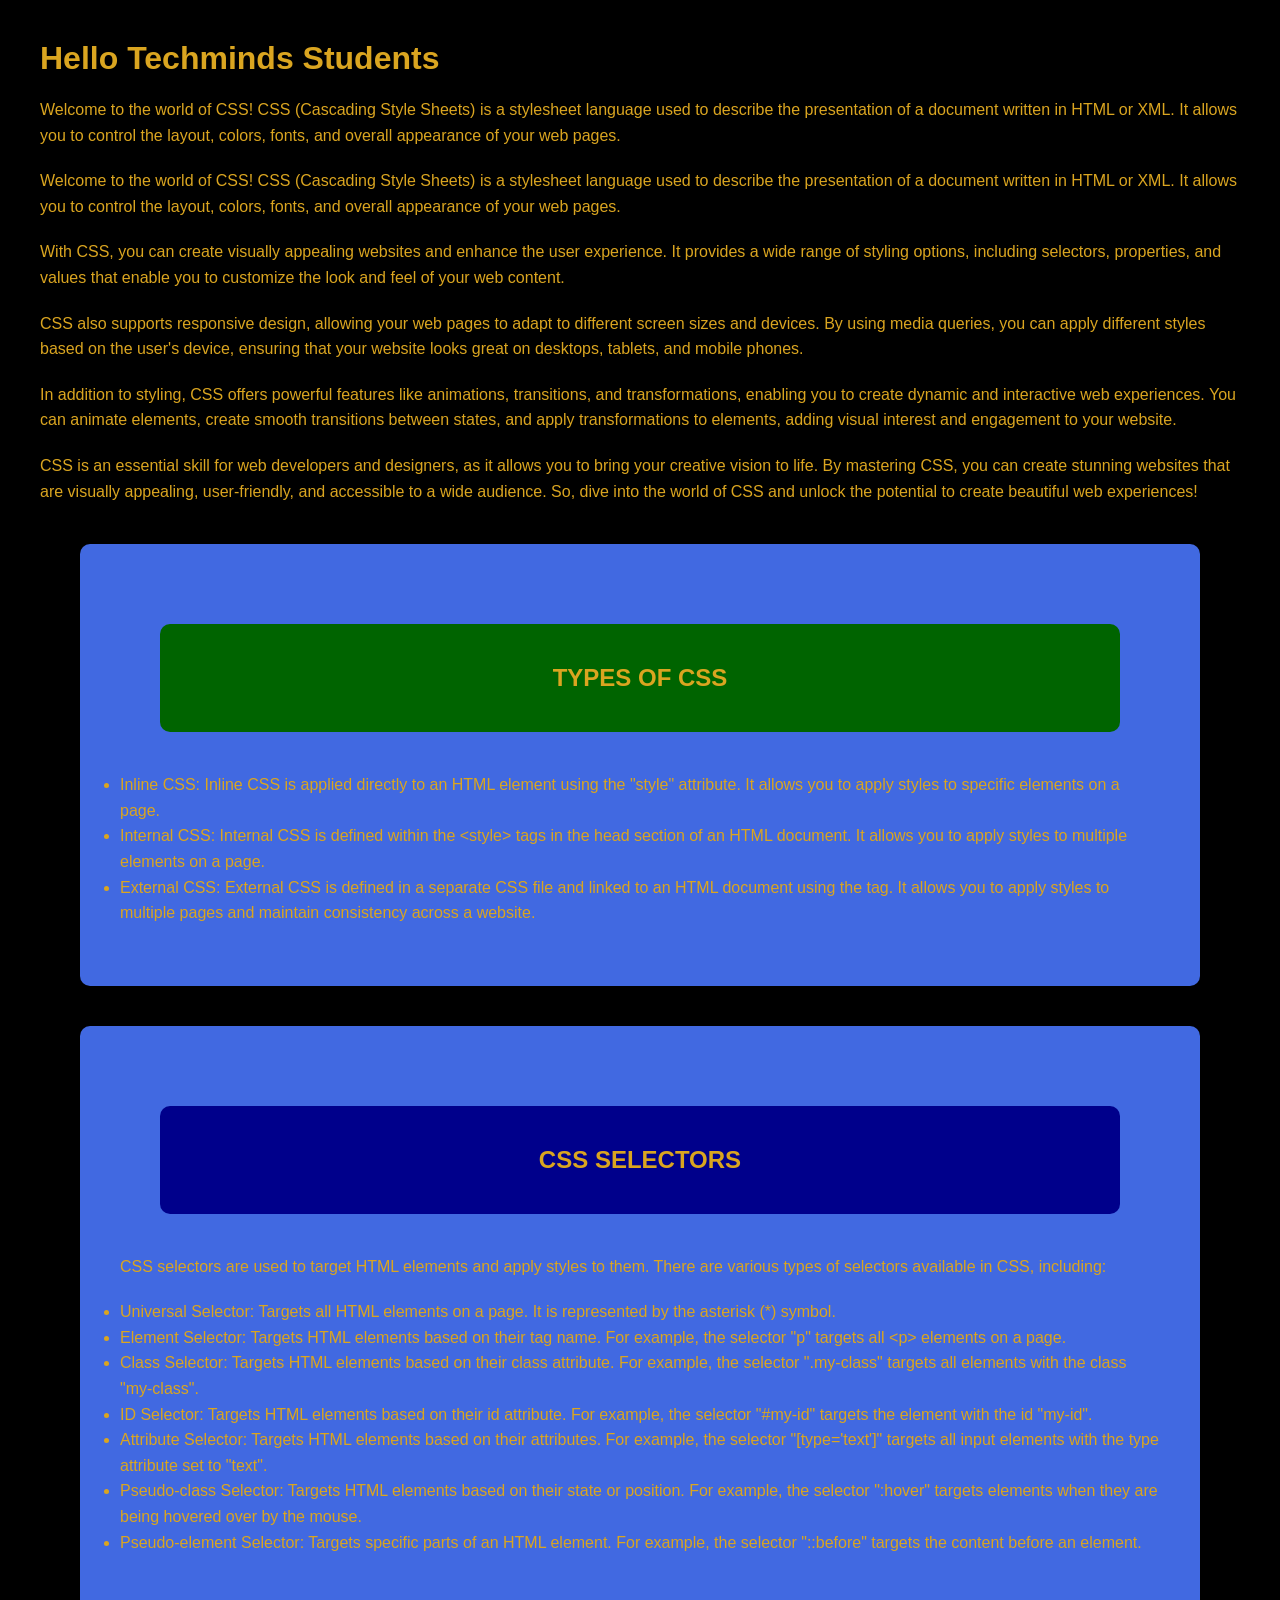
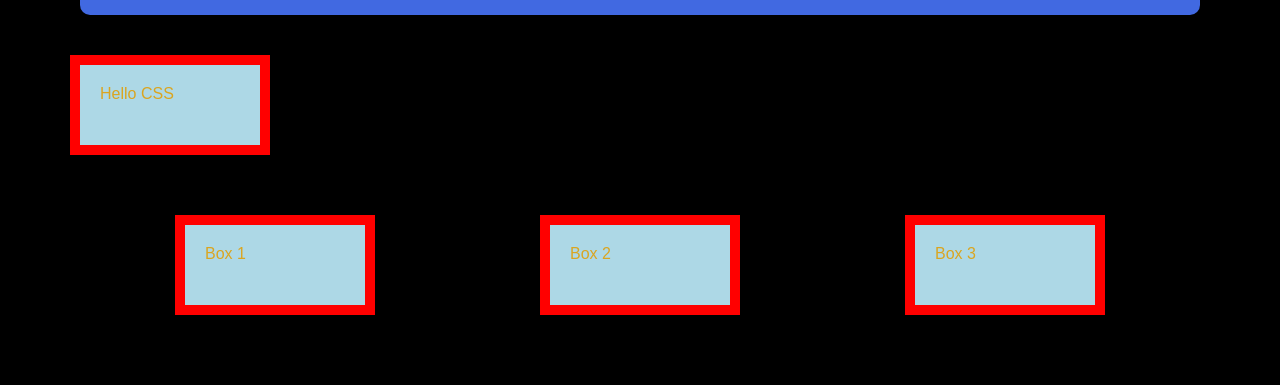
<file: CSS/index.html>
<!DOCTYPE html>
<html lang="en">
<head>
    <meta charset="UTF-8">
    <meta name="viewport" content="width=device-width, initial-scale=1.0">
    <title>CSS</title>
    <link rel="stylesheet" href="styles.css">
</head>
<body>
    <h1>Hello Techminds Students</h1>
    <p>Welcome to the world of CSS! CSS (Cascading Style Sheets) is a stylesheet language used to describe the presentation of a document written in HTML or XML. It allows you to control the layout, colors, fonts, and overall appearance of your web pages.</p>
    <p>Welcome to the world of CSS! CSS (Cascading Style Sheets) is a stylesheet language used to describe the presentation of a document written in HTML or XML. It allows you to control the layout, colors, fonts, and overall appearance of your web pages.</p>
    <p>With CSS, you can create visually appealing websites and enhance the user experience. It provides a wide range of styling options, including selectors, properties, and values that enable you to customize the look and feel of your web content.</p>
    <p>CSS also supports responsive design, allowing your web pages to adapt to different screen sizes and devices. By using media queries, you can apply different styles based on the user's device, ensuring that your website looks great on desktops, tablets, and mobile phones.</p>
    <p>In addition to styling, CSS offers powerful features like animations, transitions, and transformations, enabling you to create dynamic and interactive web experiences. You can animate elements, create smooth transitions between states, and apply transformations to elements, adding visual interest and engagement to your website.</p>
    <p>CSS is an essential skill for web developers and designers, as it allows you to bring your creative vision to life. By mastering CSS, you can create stunning websites that are visually appealing, user-friendly, and accessible to a wide audience. So, dive into the world of CSS and unlock the potential to create beautiful web experiences!</p>

    <div class="css">
        <h2 id="types">Types of CSS</h2>
        <ul>
            <li>Inline CSS: Inline CSS is applied directly to an HTML element using the "style" attribute. It allows you to apply styles to specific elements on a page.</li>
            <li>Internal CSS: Internal CSS is defined within the &lt;style&gt; tags in the head section of an HTML document. It allows you to apply styles to multiple elements on a page.</li>
            <li>External CSS: External CSS is defined in a separate CSS file and linked to an HTML document using the <link> tag. It allows you to apply styles to multiple pages and maintain consistency across a website.</li>
        </ul>   
    </div>

    <div class="css">
        <h2 id="selectors">CSS Selectors</h2>
        <p>CSS selectors are used to target HTML elements and apply styles to them. There are various types of selectors available in CSS, including:</p>
        <ul>
            <li>Universal Selector: Targets all HTML elements on a page. It is represented by the asterisk (*) symbol.</li>
            <li>Element Selector: Targets HTML elements based on their tag name. For example, the selector "p" targets all &lt;p&gt; elements on a page.</li>
            <li>Class Selector: Targets HTML elements based on their class attribute. For example, the selector ".my-class" targets all elements with the class "my-class".</li>
            <li>ID Selector: Targets HTML elements based on their id attribute. For example, the selector "#my-id" targets the element with the id "my-id".</li>
            <li>Attribute Selector: Targets HTML elements based on their attributes. For example, the selector "[type='text']" targets all input elements with the type attribute set to "text".</li>
            <li>Pseudo-class Selector: Targets HTML elements based on their state or position. For example, the selector ":hover" targets elements when they are being hovered over by the mouse.</li>
            <li>Pseudo-element Selector: Targets specific parts of an HTML element. For example, the selector "::before" targets the content before an element.</li>
        </ul>
    </div>

    <div class="box">
        Hello CSS
    </div>

    <div class="container">
        <div class="box">Box 1</div>
        <div class="box">Box 2</div>
        <div class="box">Box 3</div>
    </div>
</body>
</html>
</file>
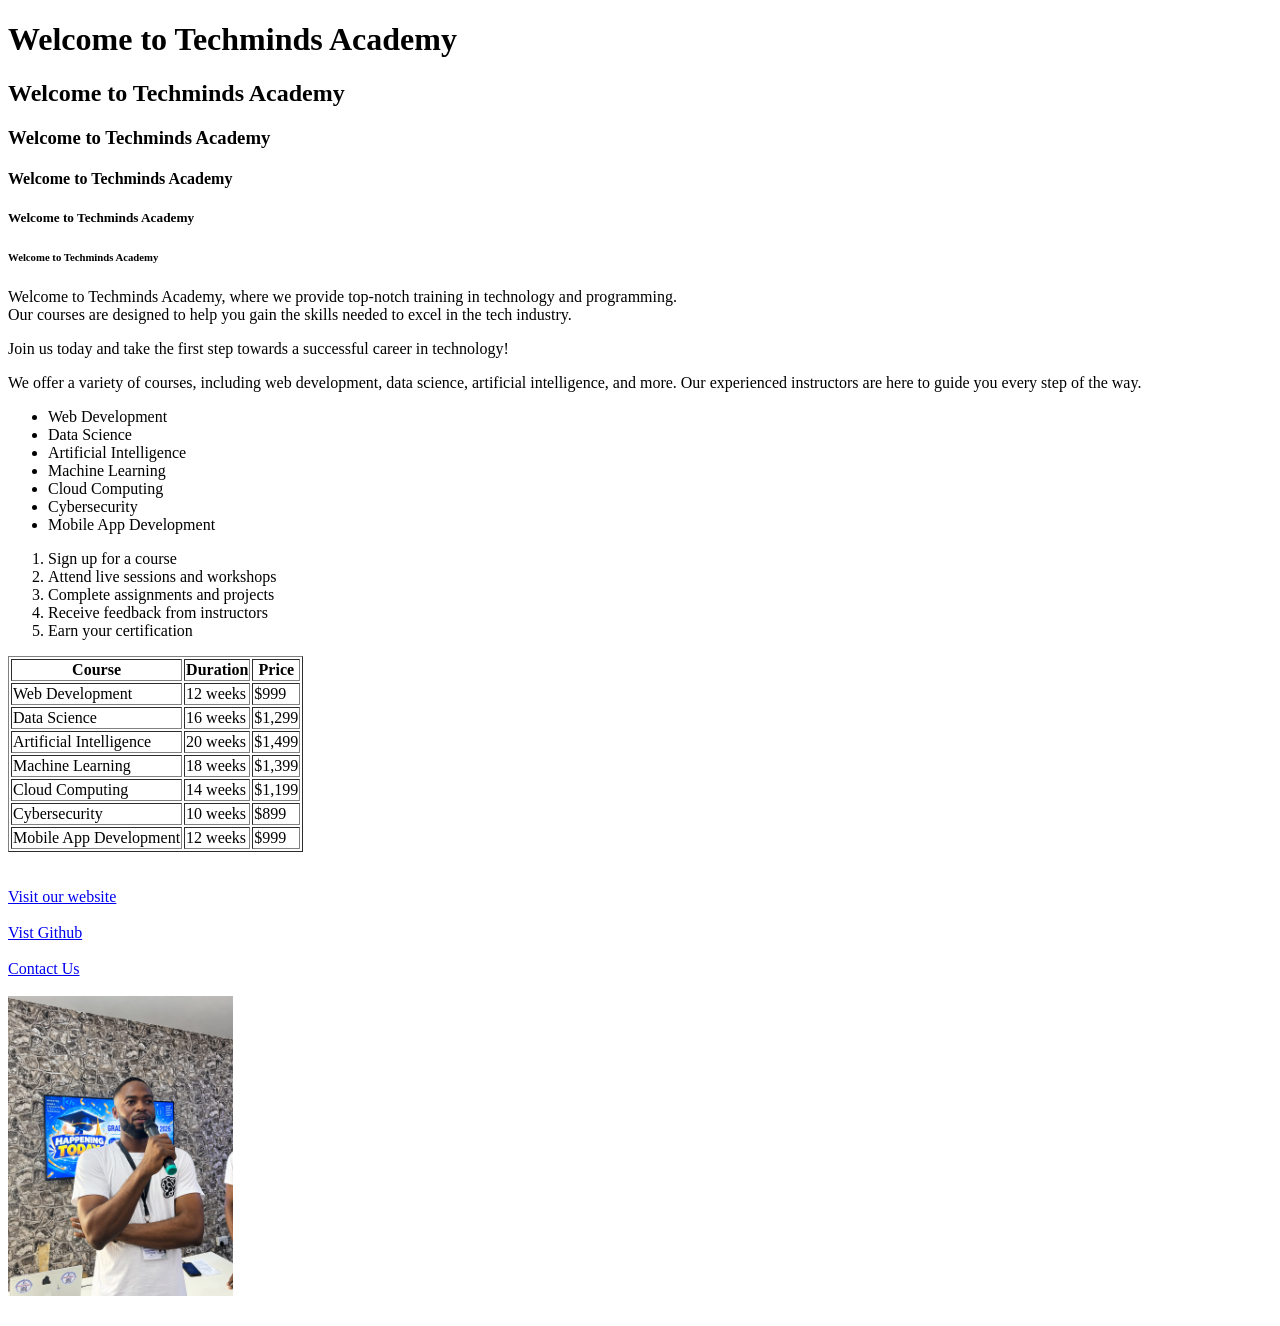
<file: HTML/index.html>
<!DOCTYPE html>
<html lang="en">
<head>
    <meta charset="UTF-8">
    <meta name="viewport" content="width=device-width, initial-scale=1.0">
    <title>Techminds</title>
</head>
<body>
    <h1>Welcome to Techminds Academy</h1>
    <h2>Welcome to Techminds Academy</h2>
    <h3>Welcome to Techminds Academy</h3>
    <h4>Welcome to Techminds Academy</h4>
    <h5>Welcome to Techminds Academy</h5>
    <h6>Welcome to Techminds Academy</h6>

    <!-- Paragraph -->
    <p>Welcome to Techminds Academy, where we provide top-notch training in technology and programming.<br> Our courses are designed to help you gain the skills needed to excel in the tech industry.</p>
    <p>Join us today and take the first step towards a successful career in technology!</p>
    <p>We offer a variety of courses, including web development, data science, artificial intelligence, and more. Our experienced instructors are here to guide you every step of the way.</p>

    <!-- Unordered List -->
    <ul>
        <li>Web Development</li>
        <li>Data Science</li>
        <li>Artificial Intelligence</li>
        <li>Machine Learning</li>
        <li>Cloud Computing</li>
        <li>Cybersecurity</li>
        <li>Mobile App Development</li>
    </ul>

    <!-- Ordered List -->
    <ol>
        <li>Sign up for a course</li>
        <li>Attend live sessions and workshops</li>
        <li>Complete assignments and projects</li>
        <li>Receive feedback from instructors</li>
        <li>Earn your certification</li>
    </ol>

    <!-- Table -->
    <table border="1">
        <thead>
            <tr>
                <th>Course</th>
                <th>Duration</th>
                <th>Price</th>
            </tr>
        </thead>
        <tbody>
            <tr>
                <td>Web Development</td>
                <td>12 weeks</td>
                <td>$999</td>
            </tr>
            <tr>
                <td>Data Science</td>
                <td>16 weeks</td>
                <td>$1,299</td>
            </tr>
            <tr>
                <td>Artificial Intelligence</td>
                <td>20 weeks</td>
                <td>$1,499</td>
            </tr>
            <tr>
                <td>Machine Learning</td>
                <td>18 weeks</td>
                <td>$1,399</td>
            </tr>
            <tr>
                <td>Cloud Computing</td>
                <td>14 weeks</td>
                <td>$1,199</td>
            </tr>
            <tr>
                <td>Cybersecurity</td>
                <td>10 weeks</td>
                <td>$899</td>
            </tr>
            <tr>
                <td>Mobile App Development</td>
                <td>12 weeks</td>
                <td>$999</td>
            </tr>
        </tbody>
    </table><br><br>

    <!-- Anchor -->
    <a href="https://techmindsacademy.org" target="_blank">Visit our website</a><br><br>
    <a href="https://github.com" target="_blank">Vist Github</a><br><br>
    <a href="contact.html">Contact Us</a><br><br>


    <!-- Image -->
    <img src="../images/uchechi.jpeg" height="300 alt="Techminds Academy Logo"><br><br>


</body>
</html>
</file>
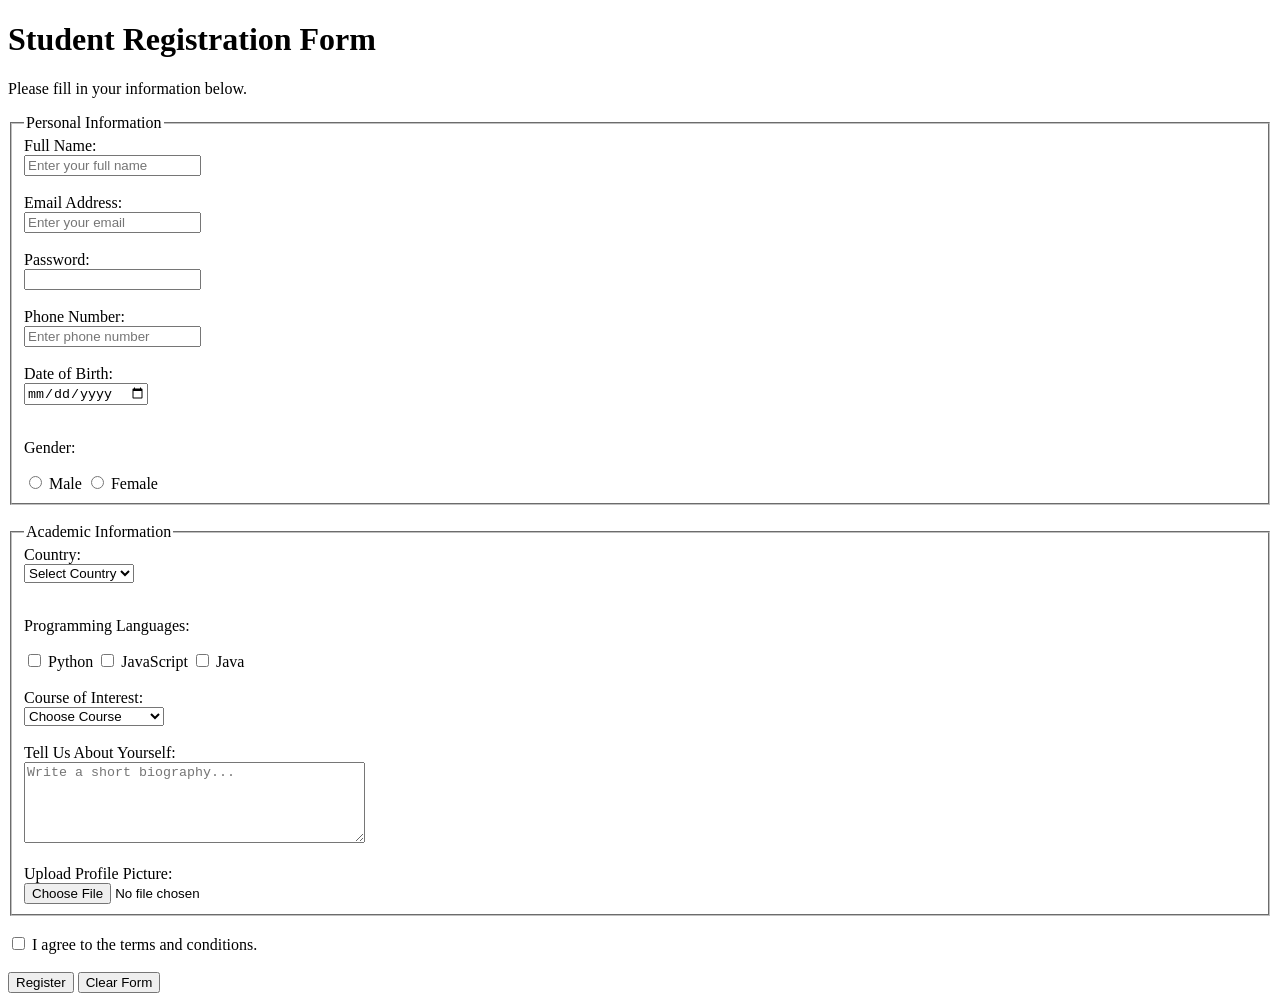
<file: Classwork/form.html>
<!DOCTYPE html>
<html lang="en">

<head>
    <meta charset="UTF-8">
    <meta name="viewport" content="width=device-width, initial-scale=1.0">

    <title>Student Registration</title>
</head>

<body>

    <h1>Student Registration Form</h1>

    <p>Please fill in your information below.</p>

    <form action="/register"
          method="POST"
          enctype="multipart/form-data">

        <!-- Personal Information -->

        <fieldset>

            <legend>Personal Information</legend>

            <label for="fullname">Full Name:</label><br>

            <input
                type="text"
                id="fullname"
                name="fullname"
                placeholder="Enter your full name"
                required
            >

            <br><br>

            <label for="email">Email Address:</label><br>

            <input
                type="email"
                id="email"
                name="email"
                placeholder="Enter your email"
                required
            >

            <br><br>

            <label for="password">Password:</label><br>

            <input
                type="password"
                id="password"
                name="password"
                minlength="8"
                required
            >

            <br><br>

            <label for="phone">Phone Number:</label><br>

            <input
                type="tel"
                id="phone"
                name="phone"
                placeholder="Enter phone number"
                required
            >

            <br><br>

            <label for="dob">Date of Birth:</label><br>

            <input
                type="date"
                id="dob"
                name="dob"
                required
            >

            <br><br>

            <p>Gender:</p>

            <input
                type="radio"
                id="male"
                name="gender"
                value="Male"
                required
            >

            <label for="male">Male</label>

            <input
                type="radio"
                id="female"
                name="gender"
                value="Female"
            >

            <label for="female">Female</label>

        </fieldset>

        <br>

        <!-- Academic Information -->

        <fieldset>

            <legend>Academic Information</legend>

            <label for="country">Country:</label><br>

            <select id="country" name="country" required>

                <option value="">Select Country</option>

                <option value="Nigeria">Nigeria</option>

                <option value="Ghana">Ghana</option>

                <option value="Kenya">Kenya</option>

                <option value="South Africa">South Africa</option>

            </select>

            <br><br>

            <p>Programming Languages:</p>

            <input
                type="checkbox"
                id="python"
                name="languages"
                value="Python"
            >

            <label for="python">Python</label>

            <input
                type="checkbox"
                id="javascript"
                name="languages"
                value="JavaScript"
            >

            <label for="javascript">JavaScript</label>

            <input
                type="checkbox"
                id="java"
                name="languages"
                value="Java"
            >

            <label for="java">Java</label>

            <br><br>

            <label for="course">Course of Interest:</label><br>

            <select id="course" name="course" required>

                <option value="">Choose Course</option>

                <option value="Web Development">
                    Web Development
                </option>

                <option value="Data Science">
                    Data Science
                </option>

                <option value="Artificial Intelligence">
                    Artificial Intelligence
                </option>

                <option value="Cybersecurity">
                    Cybersecurity
                </option>

            </select>

            <br><br>

            <label for="bio">Tell Us About Yourself:</label><br>

            <textarea
                id="bio"
                name="bio"
                rows="5"
                cols="40"
                placeholder="Write a short biography..."
            ></textarea>

            <br><br>

            <label for="photo">Upload Profile Picture:</label><br>

            <input
                type="file"
                id="photo"
                name="photo"
                accept="image/*"
            >

        </fieldset>

        <br>

        <!-- Terms and Conditions -->

        <input
            type="checkbox"
            id="terms"
            name="terms"
            value="accepted"
            required
        >

        <label for="terms">
            I agree to the terms and conditions.
        </label>

        <br><br>

        <button type="submit">Register</button>

        <button type="reset">Clear Form</button>

    </form>

</body>

</html>
</file>
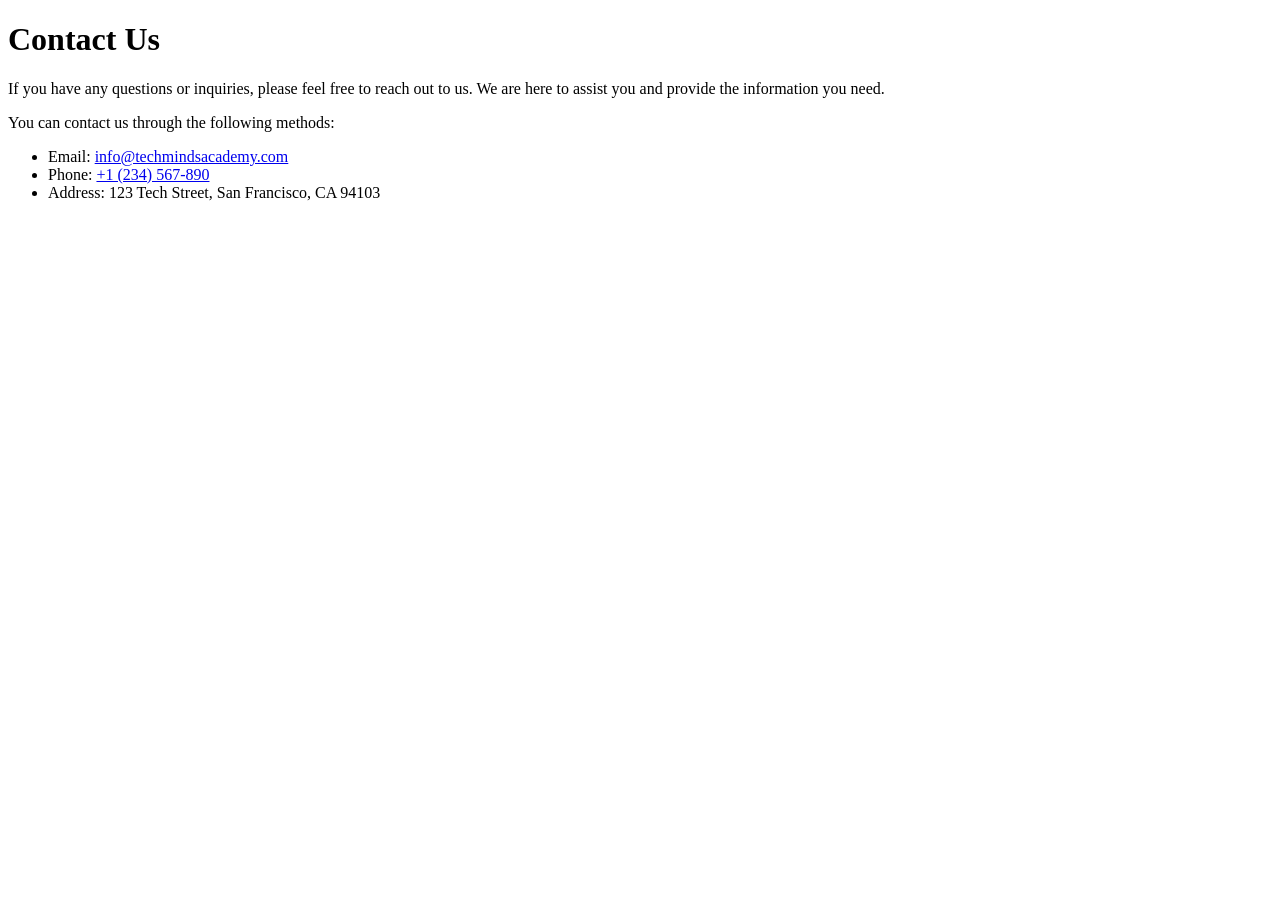
<file: HTML/contact.html>
<!DOCTYPE html>
<html lang="en">
<head>
    <meta charset="UTF-8">
    <meta name="viewport" content="width=device-width, initial-scale=1.0">
    <title>Contact Us</title>
</head>
<body>
    <h1>Contact Us</h1>
    <p>If you have any questions or inquiries, please feel free to reach out to us. We are here to assist you and provide the information you need.</p>
    <p>You can contact us through the following methods:</p>
    <ul>
        <li>Email: <a href="mailto:info@techmindsacademy.com">info@techmindsacademy.com</a></li>
        <li>Phone: <a href="tel:+1234567890">+1 (234) 567-890</a></li>
        <li>Address: 123 Tech Street, San Francisco, CA 94103</li>
    </ul>
</body>
</html>
</file>
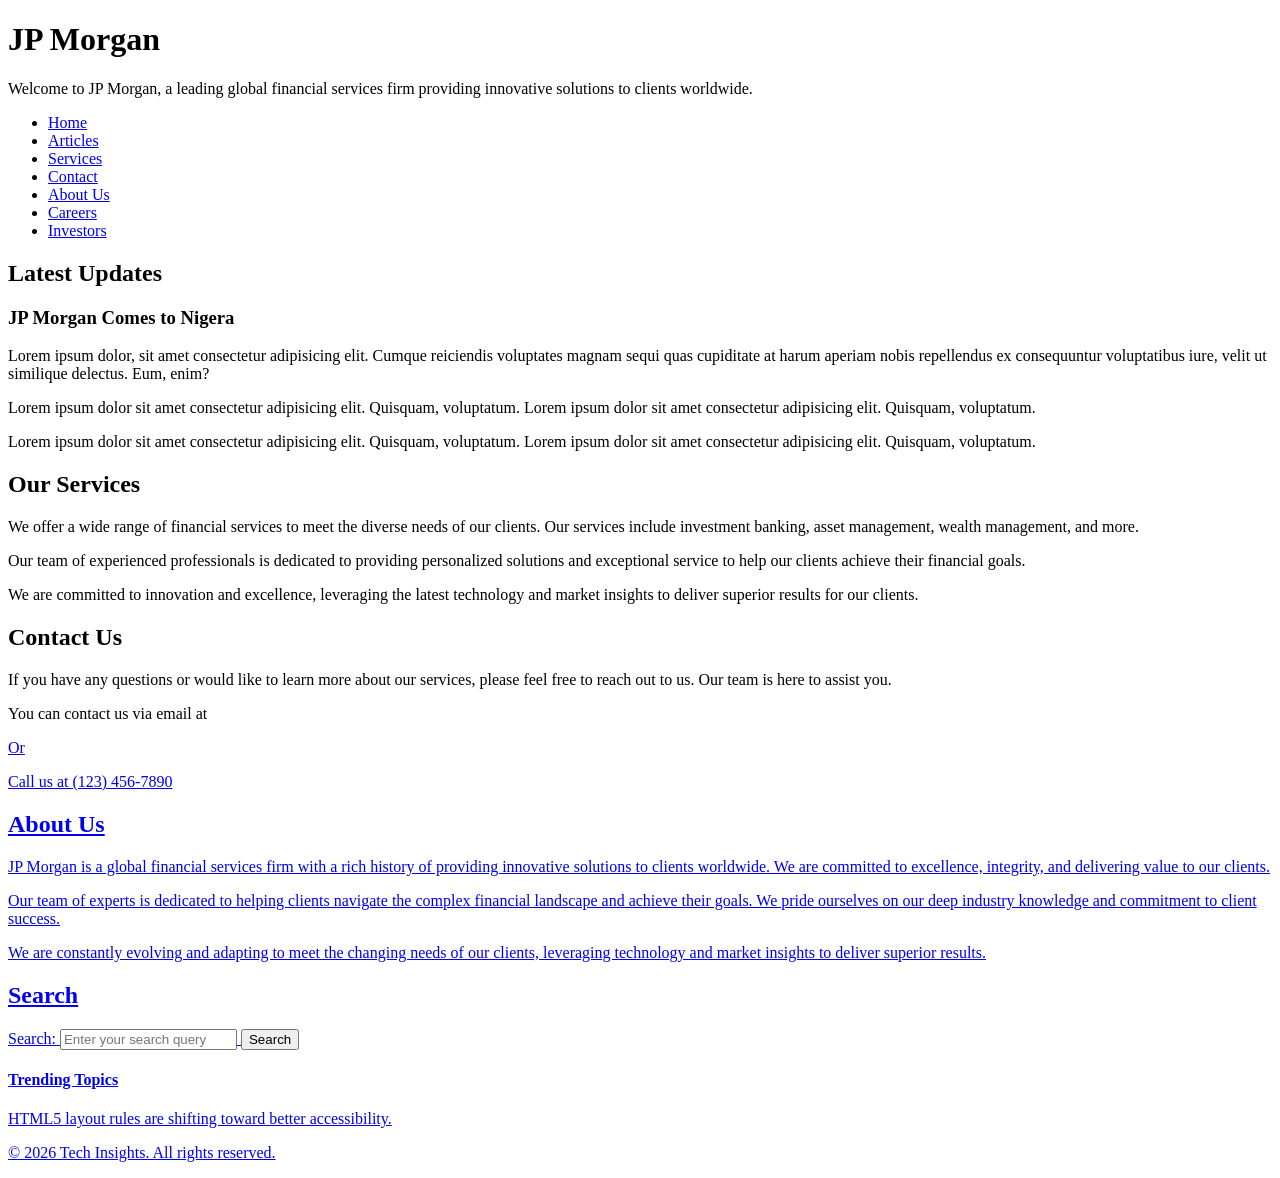
<file: HTML/semantic.html>
<!DOCTYPE html>
<html lang="en">
<head>
    <meta charset="UTF-8">
    <meta name="viewport" content="width=device-width, initial-scale=1.0">
    <title>JP Morgan</title>
</head>
<body>

    <!-- Top Site Navigation -->
    <header>
        <h1>JP Morgan</h1>
       <p>Welcome to JP Morgan, a leading global financial services firm providing innovative solutions to clients worldwide.</p>
        <nav>
            <!-- Navigation Links -->
            <ul>
                <li><a href="#home">Home</a></li>
                <li><a href="#articles">Articles</a></li>
                <li><a href="#services">Services</a></li>
                <li><a href="#contact">Contact</a></li>
                <li><a href="#about">About Us</a></li>
                <li><a href="#careers">Careers</a></li>
                <li><a href="https://www.jpmorgan.com" target="_blank">Investors</a></li>
            </ul>
        </nav>
    </header>

    <!-- Main Dynamic Content -->
    <main>
        <section id="articles">
            <h2>Latest Updates</h2>
            
            <article>
                <h3>JP Morgan Comes to Nigera</h3>
                <p>Lorem ipsum dolor, sit amet consectetur adipisicing elit. Cumque reiciendis voluptates magnam sequi quas cupiditate at harum aperiam nobis repellendus ex consequuntur voluptatibus iure, velit ut similique delectus. Eum, enim?</p>
                <p>Lorem ipsum dolor sit amet consectetur adipisicing elit. Quisquam, voluptatum. Lorem ipsum dolor sit amet consectetur adipisicing elit. Quisquam, voluptatum.</p>
                <p>Lorem ipsum dolor sit amet consectetur adipisicing elit. Quisquam, voluptatum. Lorem ipsum dolor sit amet consectetur adipisicing elit. Quisquam, voluptatum.</p>
            </article>
        </section>

        <section id="services">
            <h2>Our Services</h2>
            <p>We offer a wide range of financial services to meet the diverse needs of our clients. Our services include investment banking, asset management, wealth management, and more.</p>
            <p>Our team of experienced professionals is dedicated to providing personalized solutions and exceptional service to help our clients achieve their financial goals.</p>
            <p>We are committed to innovation and excellence, leveraging the latest technology and market insights to deliver superior results for our clients.</p>
        </section>

        <section id="contact">
            <h2>Contact Us</h2>
            <p>If you have any questions or would like to learn more about our services, please feel free to reach out to us. Our team is here to assist you.</p>
            <p>You can contact us via email at <a href="mailto:jpmorgan@example.com"><p>
            <p>Or</p>
            <p>Call us at (123) 456-7890</p>
        </section>

        <section id="about">
            <h2>About Us</h2>
            <p>JP Morgan is a global financial services firm with a rich history of providing innovative solutions to clients worldwide. We are committed to excellence, integrity, and delivering value to our clients.</p>
            <p>Our team of experts is dedicated to helping clients navigate the complex financial landscape and achieve their goals. We pride ourselves on our deep industry knowledge and commitment to client success.</p>
            <p>We are constantly evolving and adapting to meet the changing needs of our clients, leveraging technology and market insights to deliver superior results.</p>
        </section>

        <search>
            <h2>Search</h2>
            <form action="/search" method="get">
                <label for="search-query">Search:</label>
                <input type="text" id="search-query" name="q" placeholder="Enter your search query">
                <button type="submit">Search</button>
            </form>
        </search>

        <!-- Sidebar Content -->
        <aside>
            <h4>Trending Topics</h4>
            <p>HTML5 layout rules are shifting toward better accessibility.</p>
        </aside>
    </main>

    <!-- Page Footer -->
    <footer>
        <p>&copy; 2026 Tech Insights. All rights reserved.</p>
    </footer>

</body>
</html>
</file>
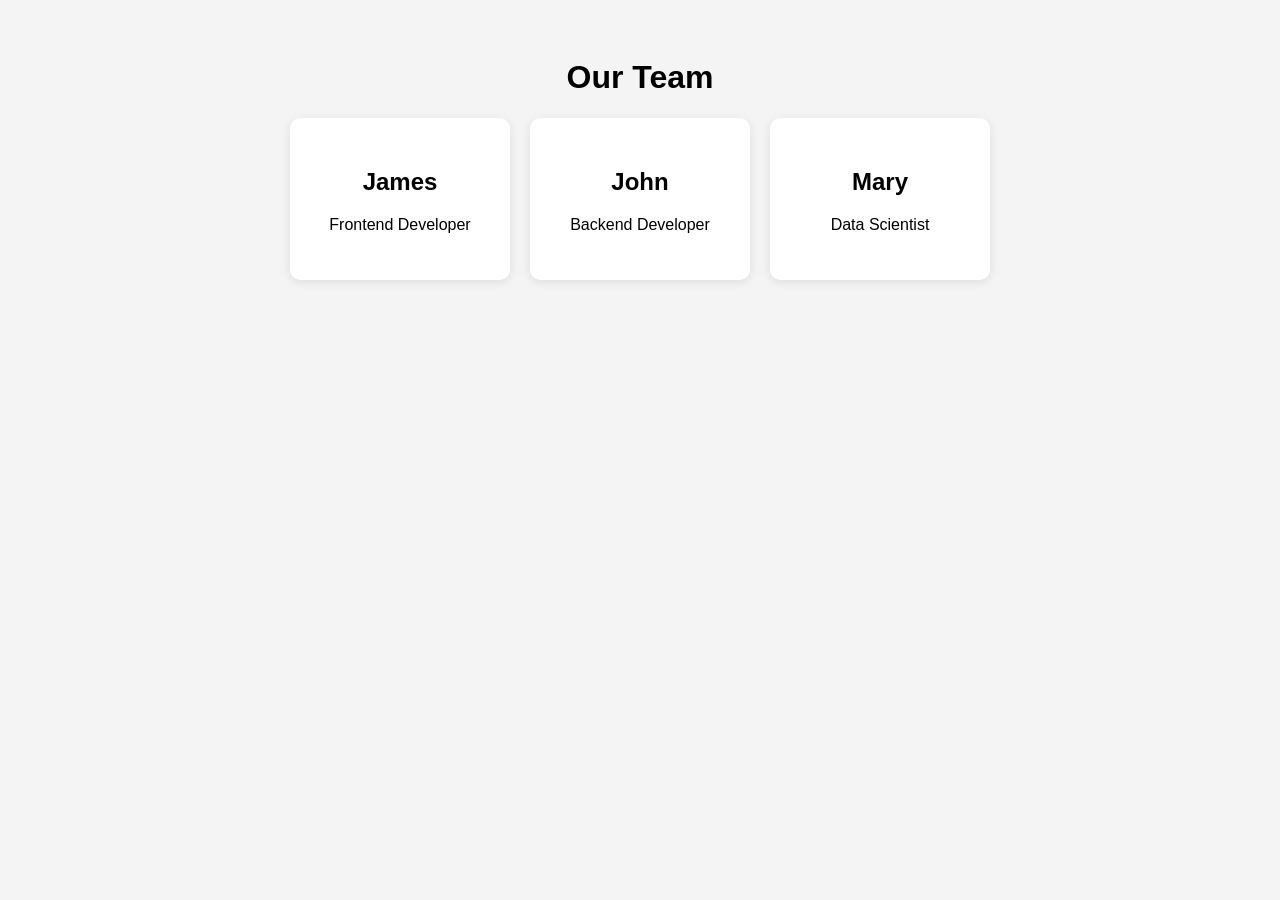
<file: Classwork/flexbox/flex.html>
<!DOCTYPE html>
<html>
<head>
    <title>Flexbox Practice</title>
    <link rel="stylesheet" href="styles.css">
</head>
<body>

    <h1>Our Team</h1>

    <div class="container">

        <div class="card">
            <h2>James</h2>
            <p>Frontend Developer</p>
        </div>

        <div class="card">
            <h2>John</h2>
            <p>Backend Developer</p>
        </div>

        <div class="card">
            <h2>Mary</h2>
            <p>Data Scientist</p>
        </div>

    </div>

</body>
</html>
</file>
<file: CSS/styles.css>
* {
    margin: 0;
    padding: 0;
    box-sizing: border-box;
    font-family: Arial, sans-serif;
}

body {
    background-color: black;
    color: goldenrod;
    margin: 40px;
}

.css {
   margin : 40px;
   padding : 40px;
   background-color : royalblue;
   border-radius : 10px;
   text-decoration : none;

}

#types {
    margin : 40px;
    padding : 40px;
    background-color : darkgreen;
    border-radius : 10px;
    text-align : center;
    text-transform : uppercase;
}


#selectors {
    margin : 40px;
    padding : 40px;
    background-color : darkblue;
    border-radius : 10px;
    text-align : center;
    text-transform : uppercase;
}

ul, p {
    margin: 20px 0;
    line-height: 1.6;
    text-decoration: none;
}

.box {
    background-color: lightblue;
    width: 200px;
    height: 100px;
    padding: 20px;
    margin: 30px;
    border: 10px solid red;

}

.container {
    display: flex;
    flex-direction: row;
    justify-content: space-evenly;
    align-items: center;
}
</file>
<file: Classwork/flexbox/styles.css>
* {
    box-sizing: border-box;
}

body {
    font-family: Arial, sans-serif;
    background-color: #f4f4f4;
    padding: 30px;
}

h1 {
    text-align: center;
}

.container {
    display: flex;
    justify-content: center;
    align-items: center;
    gap: 20px;
    flex-wrap: wrap;
}

.card {
    background-color: white;
    padding: 30px;
    width: 220px;
    border-radius: 10px;
    text-align: center;
    box-shadow: 0 2px 10px rgba(0,0,0,0.1);
}
</file>
